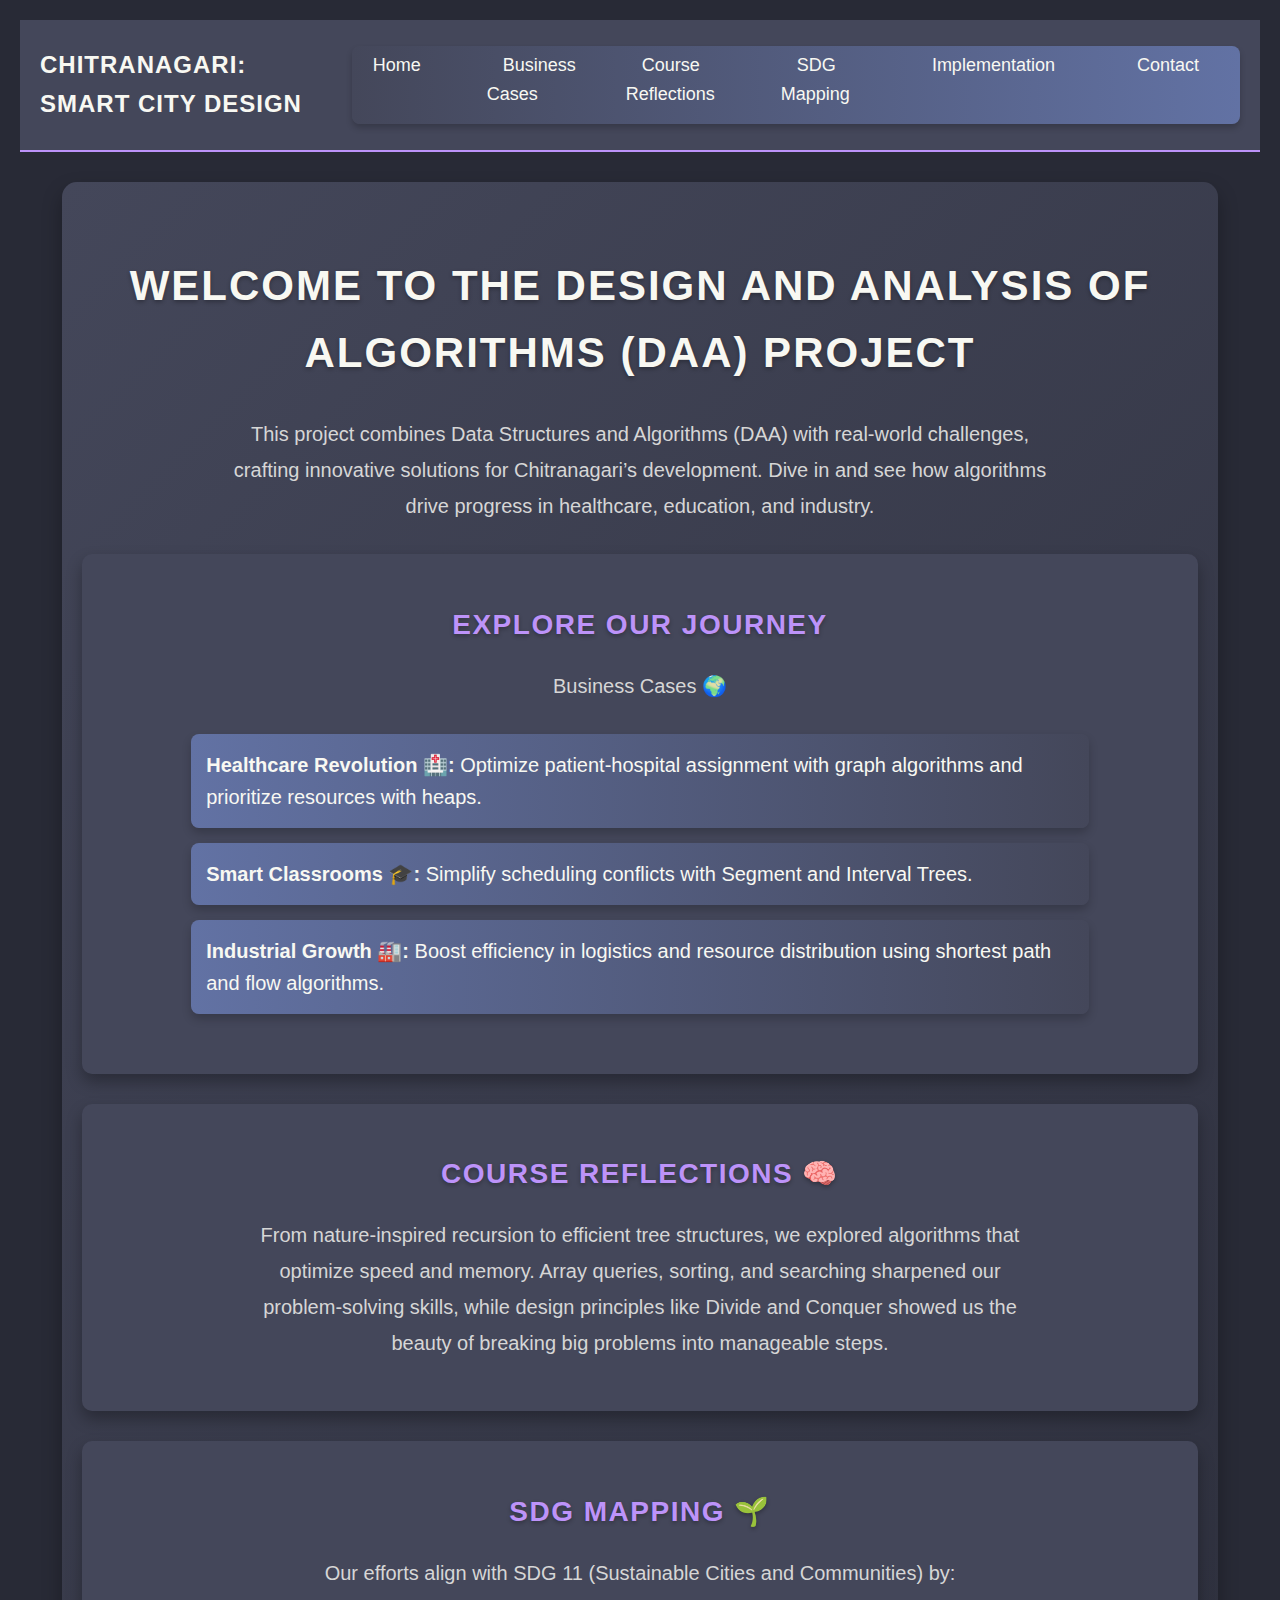
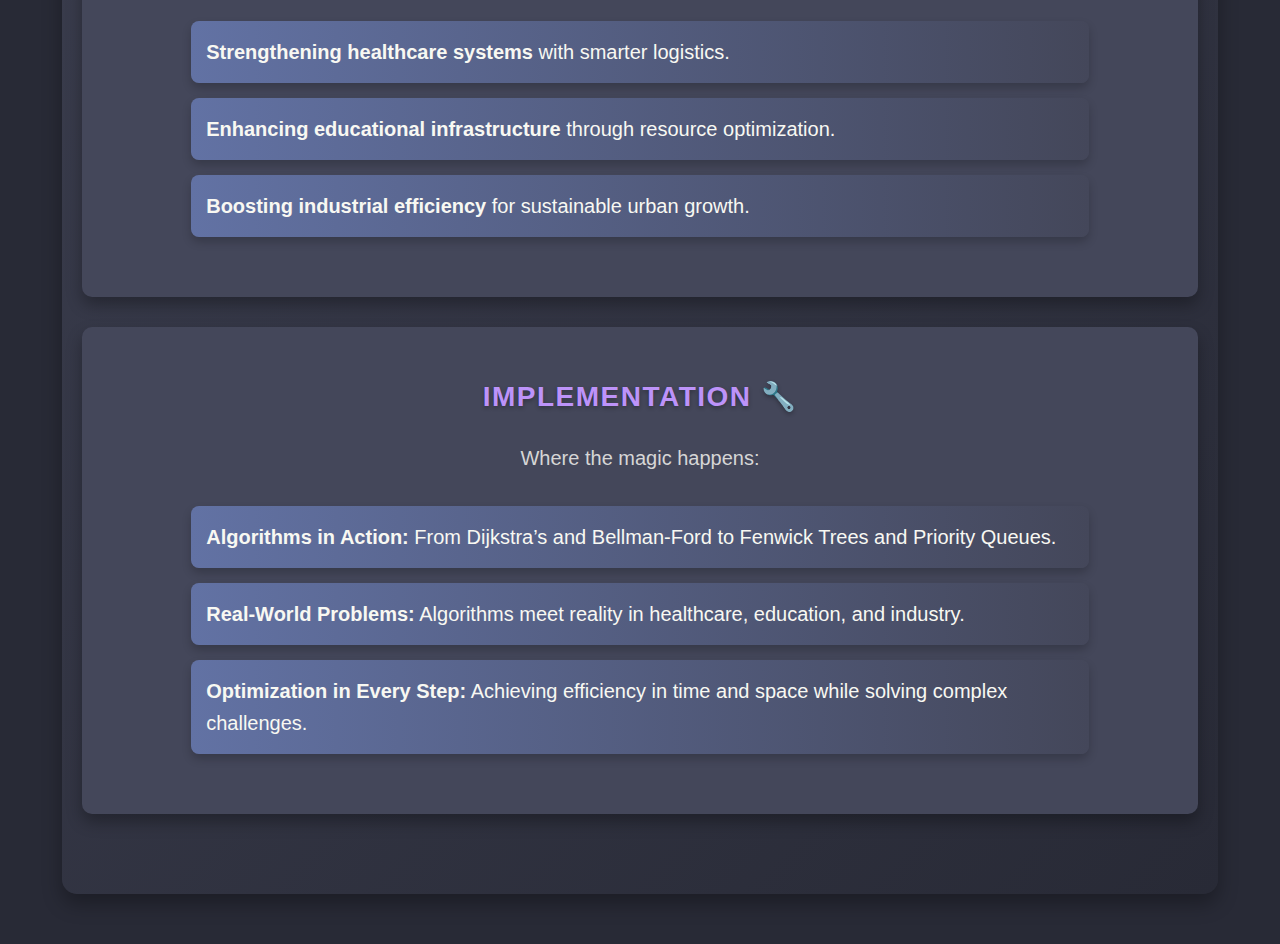
<file: index.html>
<!DOCTYPE html>
<html lang="en">
<head>
    <meta charset="UTF-8">
    <meta name="viewport" content="width=device-width, initial-scale=1.0">
    <title>Chitranagari: Smart City Design</title>
    <link rel="stylesheet" href="style.css">
    <style>
        body {
            background-color: #282a36;
            color: #f8f8f2;
            font-family: 'Merriweather', sans-serif;
            line-height: 1.6;
            padding: 20px;
        }

        nav ul {
            list-style: none;
            padding: 0;
        }

        nav ul li {
            display: inline;
            margin-right: 20px;
        }

        nav ul li a {
            color: #f8f8f2;
            text-decoration: none;
            font-size: 18px;
        }

        .section {
            display: none;
        }

        .section.active {
            display: block;
        }

        .highlight {
            font-size: 50px;
            font-weight: bold;
        }
    </style>
</head>
<body>
    <header>
        <h1>Chitranagari: Smart City Design</h1>
        <nav>
            <ul>
                <li><a href="#" onclick="showSection('home')">Home</a></li>
                <li><a href="#" onclick="showSection('business-cases')">Business Cases</a></li>
                <li><a href="#" onclick="showSection('course-reflections')">Course Reflections</a></li>
                <li><a href="#" onclick="showSection('sdg-mapping')">SDG Mapping</a></li>
                <li><a href="#" onclick="showSection('implementation')">Implementation</a></li>
                <li><a href="#" onclick="showSection('contact')">Contact</a></li>
            </ul>
        </nav>
    </header>

   <!-- Home Section -->
<div id="home" class="section active">
    <h2>Welcome to the Design and Analysis of Algorithms (DAA) Project</h2>
    <p>This project combines Data Structures and Algorithms (DAA) with real-world challenges, crafting innovative solutions for Chitranagari’s development. Dive in and see how algorithms drive progress in healthcare, education, and industry.</p>
    
    <!-- Explore Our Journey Section -->
    <div class="header-box">
        <h1>Explore Our Journey</h1>
        <p>Business Cases 🌍</p>
        <ul>
            <li><strong>Healthcare Revolution 🏥:</strong> Optimize patient-hospital assignment with graph algorithms and prioritize resources with heaps.</li>
            <li><strong>Smart Classrooms 🎓:</strong> Simplify scheduling conflicts with Segment and Interval Trees.</li>
            <li><strong>Industrial Growth 🏭:</strong> Boost efficiency in logistics and resource distribution using shortest path and flow algorithms.</li>
        </ul>
    </div>

    <!-- Course Reflections Section -->
    <div class="header-box">
        <h1>Course Reflections 🧠</h1>
        <p>From nature-inspired recursion to efficient tree structures, we explored algorithms that optimize speed and memory. Array queries, sorting, and searching sharpened our problem-solving skills, while design principles like Divide and Conquer showed us the beauty of breaking big problems into manageable steps.</p>
    </div>

    <!-- SDG Mapping Section -->
    <div class="header-box">
        <h1>SDG Mapping 🌱</h1>
        <p>Our efforts align with SDG 11 (Sustainable Cities and Communities) by:</p>
        <ul>
            <li><strong>Strengthening healthcare systems</strong> with smarter logistics.</li>
            <li><strong>Enhancing educational infrastructure</strong> through resource optimization.</li>
            <li><strong>Boosting industrial efficiency</strong> for sustainable urban growth.</li>
        </ul>
    </div>

    <!-- Implementation Section -->
    <div class="header-box">
        <h1>Implementation 🔧</h1>
        <p>Where the magic happens:</p>
        <ul>
            <li><strong>Algorithms in Action:</strong> From Dijkstra’s and Bellman-Ford to Fenwick Trees and Priority Queues.</li>
            <li><strong>Real-World Problems:</strong> Algorithms meet reality in healthcare, education, and industry.</li>
            <li><strong>Optimization in Every Step:</strong> Achieving efficiency in time and space while solving complex challenges.</li>
        </ul>
    </div>
</div>



<!-- Business Cases Section -->
<div id="business-cases" class="section">
    <h2>Business Cases Identified by Aditi Choudhary (01FE23BCS128)</h2>

    <!-- Industrial Expansion -->
    <div class="case">
        <h3>1. Industrial Expansion 🏭</h3>
        <p>
            Chitranagari is poised for an industrial revolution! Our mission? To establish the city as an industrial powerhouse with state-of-the-art infrastructure and sustainable development practices. The city will host vibrant industrial zones, catering to small, medium, and large-scale industries. Think modern road networks, uninterrupted power supply, and smart waste management—everything needed for industries to thrive.
        </p>
        <h4>Why is this important?</h4>
        <ul>
            <li>Attract both domestic and international investments, creating an abundance of job opportunities for the people of Chitranagari.</li>
            <li>Generate revenue from these industries, fueling the city's growth and development in every corner.</li>
        </ul>
        <p>
            But we’re not just focused on growth at any cost. Chitranagari will be a pioneer in green manufacturing. With carbon-neutral goals and sustainable practices embedded in every factory, we ensure that our industrial ambitions don’t come at the planet’s expense.
        </p>
    </div>

    <!-- Healthcare Infrastructure -->
    <div class="case">
        <h3>2. Healthcare Infrastructure 🏥</h3>
        <p>
            What’s a smart city without a healthier, happier population? Chitranagari is committed to building a robust healthcare ecosystem that integrates the latest in technology and provides accessible, top-notch care for everyone. The plan includes multi-specialty hospitals, community health centers, and digital health services for convenient remote consultations.
        </p>
        <h4>Here’s the game plan:</h4>
        <ul>
            <li>Integrate AI and IoT into healthcare systems to make services more efficient and accessible.</li>
            <li>Focus on preventive healthcare, offering fitness zones, parks, and wellness programs to keep citizens healthy before they even need a doctor.</li>
        </ul>
        <p>
            But that’s not all! Chitranagari will have an all-encompassing public health monitoring system and a centralized emergency response to ensure we’re always prepared, no matter the crisis. The goal? To make sure every resident has access to care—whether at home or in the hospital.
        </p>
    </div>

    <!-- Education Hub -->
    <div class="case">
        <h3>3. Education Hub 🎓</h3>
        <p>
            Chitranagari is on its way to becoming the education capital of the region! Our vision is clear: build a smart, future-ready educational ecosystem with top-tier schools, colleges, and research institutions. This will be a place where learning never stops, powered by e-learning platforms, virtual labs, and interactive classrooms.
        </p>
        <h4>What makes this different?</h4>
        <ul>
            <li>Beyond the basics, we’re focusing on skill development and vocational training to ensure students are equipped for future industries.</li>
            <li>Partnering with global universities will bring world-class innovation and knowledge exchange right to Chitranagari.</li>
        </ul>
        <p>
            And we’re serious about inclusivity! With scholarships and affordable education programs, we’re ensuring that all Chitranagari residents—regardless of their background—get the opportunity to succeed.
        </p>
    </div>
</div>


<!-- Course Reflections Section -->
<div id="course-reflections" class="section">
    <h2>Course Learning Outcomes</h2>

    <h3>1. What are the kinds of problems we see in nature?</h3>
    <p>Nature provides numerous examples of problem-solving approaches:</p>
    <ul>
        <li><strong>Iteration:</strong> Tides rise and fall in a regular, repeated pattern.</li>
        <li><strong>Recursion:</strong> A cauliflower looks identical at every level, from stem to tip.</li>
        <li><strong>Backtracking:</strong> Solving a maze by retracing steps when hitting a dead end.</li>
    </ul>
    <p>These natural patterns inspire solutions to similar problems in algorithm design.</p>

    <h3>2. What is space and time efficiency? Why are they important?</h3>
    <p><strong>Time efficiency:</strong> Measures how fast an algorithm performs.</p>
    <p><strong>Space efficiency:</strong> Measures how much additional memory it requires.</p>
    <p>If an algorithm is slow or consumes excessive memory, it becomes impractical for large-scale problems.</p>

    <h4>Types of Growth in Algorithms:</h4>
    <ul>
        <li><strong>Constant time (O(1)):</strong> Performance remains the same regardless of input size.</li>
        <li><strong>Logarithmic time (O(log n)):</strong> Slows slightly as input grows.</li>
        <li><strong>Linear time (O(n)):</strong> Performance slows proportionally with input size.</li>
        <li><strong>Linearithmic time (O(n log n)):</strong> Slower than linear, but manageable.</li>
        <li><strong>Quadratic time (O(n²)):</strong> Becomes significantly slower with larger inputs.</li>
        <li><strong>Cubic time (O(n³)):</strong> Even slower than quadratic.</li>
        <li><strong>Exponential (O(2ⁿ)) and Factorial (O(n!)):</strong> Infeasible for large inputs.</li>
    </ul>

    <h3>3. What are the takeaways from different design principles?</h3>
    <p>Effective problem-solving relies on various design principles:</p>
    <ul>
        <li><strong>Divide and Conquer:</strong> Break a problem into smaller parts, solve them individually, and combine results.</li>
        <li><strong>Dynamic Programming:</strong> Store solutions to subproblems to avoid redundant calculations.</li>
        <li><strong>Greedy Algorithms:</strong> Choose the optimal solution at each step.</li>
        <li><strong>Backtracking:</strong> Explore all possibilities and revert incorrect decisions.</li>
    </ul>
    <p>These principles improve algorithm performance and simplify complex problems.</p>

    <h3>4. How do tree data structures solve problems?</h3>
    <p>Trees provide an organized way to store hierarchical data:</p>
    <ul>
        <li><strong>Binary Search Tree (BST):</strong> Efficient for searching sorted data but may become unbalanced.</li>
        <li><strong>AVL Tree:</strong> A self-balancing BST for optimal performance.</li>
        <li><strong>2-3 Tree:</strong> Handles dynamic data effectively.</li>
        <li><strong>Red-Black Tree:</strong> A balanced tree with fewer rebalancing operations.</li>
        <li><strong>Heap:</strong> Quickly finds the largest or smallest value.</li>
        <li><strong>Trie:</strong> Ideal for searching words or prefixes.</li>
    </ul>

    <h3>5. Why do we need array query algorithms?</h3>
    <p>Array query algorithms enhance efficiency in answering range-based questions (e.g., finding the sum or maximum).</p>
    <ul>
        <li><strong>Prefix Sums:</strong> Quickly calculate sums over any range.</li>
        <li><strong>Segment Trees and Fenwick Trees:</strong> Enable fast updates and queries.</li>
    </ul>
    <p>Applications include gaming, financial systems, and databases.</p>

    <h3>6. What is the difference between trees and graphs?</h3>
    <p><strong>Trees:</strong></p>
    <ul>
        <li><strong>Structure:</strong> A strict hierarchy with no loops (e.g., family trees).</li>
        <li><strong>Traversals:</strong> Preorder, Inorder, and Postorder for hierarchical analysis.</li>
        <li><strong>Applications:</strong> File organization, decision-making systems.</li>
    </ul>
    <p><strong>Graphs:</strong></p>
    <ul>
        <li><strong>Structure:</strong> A collection of nodes and edges, allowing loops (e.g., road maps).</li>
        <li><strong>Traversals:</strong> Depth-First Search (DFS) and Breadth-First Search (BFS) for exploring networks.</li>
        <li><strong>Applications:</strong> Social networks, routing, and navigation systems.</li>
    </ul>

    <h3>7. What about sorting and searching algorithms?</h3>
    <p><strong>Sorting Algorithms:</strong></p>
    <ul>
        <li><strong>Simple Algorithms:</strong> Bubble Sort works well for small datasets.</li>
        <li><strong>Efficient Algorithms:</strong> Quick Sort and Merge Sort are suitable for large datasets.</li>
    </ul>
    <p><strong>Searching Algorithms:</strong></p>
    <ul>
        <li><strong>Linear Search:</strong> Scans each element, slower but works with unsorted data.</li>
        <li><strong>Binary Search:</strong> Operates on sorted data for faster performance.</li>
    </ul>
    <p><strong>Real-life Applications:</strong></p>
    <ul>
        <li>Sorting algorithms rank search results or organize data.</li>
        <li>Searching algorithms locate contacts or find optimal paths in maps.</li>
    </ul>
</div>


   <!-- SDG Mapping Section -->
<div id="sdg-mapping" class="section">
    <h2>SDG Mapping</h2>

    <!-- Industrial Expansion Section -->
    <div class="business-case" id="industrial-expansion">
        <h3>1. Industrial Expansion 🏭</h3>
        <p>Chitranagari is ready to level up its industrial game! The goal is to establish the city as a prime hub for industrial development, while staying true to sustainable growth. By creating dedicated industrial zones for small, medium, and large-scale industries, we’re ensuring the perfect balance of growth and responsibility. Here’s how it aligns with SDG 11:</p>

        <h4>SDG 11 Target 11.3: Enhance inclusive and sustainable urbanization.</h4>
        <p>These industrial zones will be designed with sustainable infrastructure—roads, power, waste management—creating jobs while keeping the environment intact. It’s all about inclusive growth, attracting investments while minimizing harm to the planet.</p>

        <h4>SDG 11 Target 11.6: Reduce environmental impact of cities.</h4>
        <p>With a focus on green manufacturing and carbon-neutral goals, Chitranagari is setting a standard for industries that grow but don’t pollute. We’re serious about sustainability, ensuring that growth doesn’t come at the expense of the environment.</p>
    </div>

    <!-- Healthcare Infrastructure Section -->
    <div class="business-case" id="healthcare-infrastructure">
        <h3>2. Healthcare Infrastructure 🏥</h3>
        <p>A healthy city is a happy city, and Chitranagari plans to lead the way in smart healthcare. We’re building a cutting-edge healthcare ecosystem to make sure everyone has access to quality care. Here’s how we’re aligning with SDG 11:</p>

        <h4>SDG 11 Target 11.2: Ensure access to affordable and sustainable transport systems for all.</h4>
        <p>With digital health services and well-connected healthcare centers, we’re making healthcare accessible for everyone—especially the elderly, children, and those in vulnerable situations. Whether it’s a remote consultation or a visit to the community health center, getting care is as easy as it should be.</p>

        <h4>SDG 11 Target 11.1: Ensure access to adequate, safe, and affordable housing.</h4>
        <p>Through preventive healthcare initiatives like fitness zones and wellness programs, we’re helping residents stay healthy and avoid strain on health systems. It’s a proactive approach to building a healthier, more resilient community.</p>

        <h4>SDG 11 Target 11.C: Support developing countries with sustainable and resilient buildings.</h4>
        <p>Our integration of AI and IoT in healthcare systems sets a global example, offering a model for developing cities to follow in providing smarter, more resilient healthcare solutions.</p>
    </div>

    <!-- Education Hub Section -->
    <div class="business-case" id="education-hub">
        <h3>3. Education Hub 🎓</h3>
        <p>Chitranagari is transforming into an education powerhouse, with top-notch schools, colleges, and research institutions. The plan is to create an environment where learning is futuristic and inclusive. Here’s how this ties into SDG 11:</p>

        <h4>SDG 11 Target 11.4: Safeguard cultural and natural heritage.</h4>
        <p>Education in Chitranagari will not just be about textbooks. It’s about integrating cultural heritage into the curriculum, teaching students the importance of preserving local traditions while embracing innovation.</p>

        <h4>SDG 11 Target 11.7: Provide universal access to safe, inclusive, and accessible green spaces.</h4>
        <p>Our educational institutions will be designed with green spaces for learning and recreation, fostering a connection to nature while enhancing the overall educational experience. Smart campuses will blend education with environmental awareness.</p>

        <h4>SDG 11 Target 11.A: Strengthen links between urban and rural areas.</h4>
        <p>The focus on vocational training and skills development will ensure that students are not just ready for urban jobs but can also contribute to rural development. It’s about creating inclusive opportunities for all.</p>
    </div>

    <!-- Summary Section -->
    <div class="summary">
        <h3>In Summary:</h3>
        <ul>
            <li>Industrial Expansion contributes to SDG 11 by driving sustainable urban growth, attracting investments, and protecting the environment.</li>
            <li>Healthcare Infrastructure focuses on accessibility and prevention, ensuring that every citizen has the opportunity to thrive in a healthier, more resilient city.</li>
            <li>Education Hub supports inclusive growth by creating an education system that nurtures both modern skills and cultural preservation.</li>
        </ul>
        <p>With these business cases, Chitranagari is not just building a city—it’s building a future-proof, inclusive, and sustainable urban environment, making sure no one is left behind as we move forward together.</p>
    </div>
</div>


<!-- Implementation Section -->
<div id="implementation" class="section">
    <div class="section-content">
    <h1>Industrial Expansion 🏭</h1>
    <hr>
    
    <h2>1. City Planning and Infrastructure (Graph & Shortest Path Algorithms)</h2>
    <p><strong>Idea:</strong> Model the city's infrastructure and roads as a graph to optimize transportation routes.</p>
    <p><strong>Description:</strong></p>
    <ul>
        <li><strong><a href="https://github.com/01fe23bcs128/aditii_portfolio/blob/main/codes/graph.cpp" target="_blank">Graph</a> Representation:</strong> Nodes represent locations (industrial zones, factories, highways); edges represent roads and connections.</li>
        <li><strong>Design Techniques:</strong>
            <ul>
                <li><a href="https://github.com/01fe23bcs128/aditii_portfolio/blob/main/codes/dijkstra.cpp" target="_blank">Dijkstra’s Algorithm</a>
 for finding the shortest path.</li>
                <li><a href="https://github.com/01fe23bcs128/aditii_portfolio/blob/main/codes/floyd.cpp" target="_blank">Floyd-Warshall</a>
 or <a href="https://github.com/01fe23bcs128/aditii_portfolio/blob/main/codes/bellman_ford.cpp" target="_blank">Bellman-Ford</a>
 for calculating shortest paths between all points for traffic management.</li>
                <li>Time Efficiency: Dijkstra’s algorithm has O(E log V) time complexity.</li>
                <li>Space Efficiency: Space complexity is O(V + E), where V is the number of vertices (locations) and E is the number of edges (connections).</li>
            </ul>
        </li>
    </ul>
    
    <h2>2. Industry Data Management (Hashing, Lookup Table, Binary Search Tree)</h2>
    <p><strong>Idea:</strong> Efficiently manage and query data related to industries, employees, inventory, and resource allocation.</p>
    <p><strong>Description:</strong></p>
    <ul>
        <li><strong><a href="https://github.com/01fe23bcs128/aditii_portfolio/blob/main/codes/hashing.cpp">Hashing</a>
:</strong> Quick lookup for companies and product IDs.</li>
        <li><strong>Lookup Table:</strong> Store fixed data like road names, area codes, and zones.</li>
        <li><strong><a href="https://github.com/01fe23bcs128/aditii_portfolio/blob/main/codes/binary_search_tree.cpp">Binary Search Tree (BST)</a>
:</strong> Sort and manage companies or factories.</li>
        <li><strong>Design Techniques:</strong>
            <ul>
                <li><a href="https://github.com/01fe23bcs128/aditii_portfolio/blob/main/codes/avl_tree.cpp">AVL Tree</a>
 or Red-Black Tree for balancing data to optimize queries.</li>
                <li>Time Efficiency: Hashing offers O(1) lookups; BST operations are O(log n).</li>
                <li>Space Efficiency: Hashing uses O(n) space; BST uses O(n) for storing nodes.</li>
            </ul>
        </li>
    </ul>

    <h2>3. Resource Allocation (Priority Queue/Heap)</h2>
    <p><strong>Idea:</strong> Prioritize tasks such as repairs and deliveries in the industrial zones.</p>
    <p><strong>Description:</strong></p>
    <ul>
        <li><strong><a href="https://github.com/01fe23bcs128/aditii_portfolio/blob/main/codes/heap.cpp">Min-Heap or Max-Heap (heap)</a></strong> Prioritize tasks based on urgency.</li>
        <li><strong>Design Techniques:</strong>
            <ul>
                <li>Greedy Technique: Always process the most urgent task.</li>
                <li>Time Efficiency: Heap operations take O(log n).</li>
                <li>Space Efficiency: The space complexity is O(n).</li>
            </ul>
        </li>
    </ul>

    <h2>4. Dynamic Resource Allocation (Union-Find/Disjoint Set)</h2>
    <p><strong>Idea:</strong> Dynamically manage resources shared between industrial zones.</p>
    <p><strong>Description:</strong></p>
    <ul>
        <li><strong><a href="https://github.com/01fe23bcs128/aditii_portfolio/blob/main/codes/union_find.cpp">Union-Find</a>:</strong> Track and merge connected industrial zones working together on large projects.</li>
        <li><strong>Design Techniques:</strong>
            <ul>
                <li>Union-Find for efficient merging and tracking of connected zones.</li>
                <li>Time Efficiency: Union and find operations take O(α(n)), where α is the inverse Ackermann function.</li>
                <li>Space Efficiency: The space complexity is O(n).</li>
            </ul>
        </li>
    </ul>

    <h2>5. Industrial Zone Growth (Binary Search Tree, AVL Tree, Segment Tree)</h2>
    <p><strong>Idea:</strong> Manage and track the growth of industrial zones and their resources.</p>
    <p><strong>Description:</strong></p>
    <ul>
        <li><strong><a href="https://github.com/01fe23bcs128/aditii_portfolio/blob/main/codes/segment_tree.cpp">Segment Tree</a>:</strong> Efficiently manage and query range-based data such as energy consumption or traffic in zones.</li>
        <li><strong><a href="https://github.com/01fe23bcs128/aditii_portfolio/blob/main/codes/avl_tree.cpp">AVL Tree</a>:</strong> Maintain a balanced record of industrial zones.</li>
        <li><strong>Design Techniques:</strong>
            <ul>
                <li>AVL Tree ensures efficient insertion and querying.</li>
                <li>Segment Tree helps with range queries and updates.</li>
                <li>Time Efficiency: Both AVL and Segment Tree operations are O(log n).</li>
                <li>Space Efficiency: Space complexity is O(n) for both structures.</li>
            </ul>
        </li>
    </ul>

    <h2>6. Supply Chain Management (Queue/Deque)</h2>
    <p><strong>Idea:</strong> Manage the flow of materials and goods between factories and zones.</p>
    <p><strong>Description:</strong></p>
    <ul>
        <li><strong><a href="https://github.com/01fe23bcs128/aditii_portfolio/blob/main/codes/queue.cpp">Queue</a>:</strong> Ensures that materials are processed in the correct order (FIFO).</li>
        <li><strong>Deque:</strong> A double-ended queue for more complex operations like simultaneous loading and unloading.</li>
        <li><strong>Design Techniques:</strong>
            <ul>
                <li>Lazy Propagation: Only update when material movement reaches a significant milestone.</li>
                <li>Time Efficiency: Queue and deque operations are O(1).</li>
                <li>Space Efficiency: Space complexity is O(n).</li>
            </ul>
        </li>
    </ul>

    <h2>7. Factory Performance Monitoring (Sparse Table, Fenwick Tree)</h2>
    <p><strong>Idea:</strong> Monitor factory performance metrics such as output, downtime, and efficiency.</p>
    <p><strong>Description:</strong></p>
    <ul>
        <li><strong><a href="https://github.com/01fe23bcs128/aditii_portfolio/blob/main/codes/fenwick.cpp">Fenwick Tree</a>:</strong> Efficiently track cumulative metrics like total output or downtime.</li>
        <li><strong><a href="https://github.com/01fe23bcs128/aditii_portfolio/blob/main/codes/sparse_table.cpp">Sparse Table</a>:</strong> Efficiently query static data over large datasets.</li>
        <li><strong>Design Techniques:</strong>
            <ul>
                <li>Fenwick Tree is ideal for range updates and queries.</li>
                <li>Sparse Table is suitable for querying static data.</li>
                <li>Time Efficiency: Fenwick Tree operations take O(log n), and Sparse Table operations are O(1).</li>
                <li>Space Efficiency: Both structures have O(n) space complexity.</li>
            </ul>
        </li>
    </ul>

    <h2>8. Employee and Factory Management (List/Stack)</h2>
    <p><strong>Idea:</strong> Manage dynamic operations like shifts, roles, and equipment checks.</p>
    <p><strong>Description:</strong></p>
    <ul>
        <li><strong><a href="https://github.com/01fe23bcs128/aditii_portfolio/blob/main/codes/list.cpp">List</a>:</strong> Store and manage employee data such as roles, shifts, and salaries.</li>
        <li><strong><a href="https://github.com/01fe23bcs128/aditii_portfolio/blob/main/codes/stack.cpp">Stack</a>:</strong> Manage reversible operations such as equipment checks.</li>
        <li><strong>Design Techniques:</strong>
            <ul>
                <li>Lazy Propagation: Only update employee data when necessary.</li>
                <li>Time Efficiency: List and stack operations are O(1).</li>
                <li>Space Efficiency: Space complexity is O(n) for the list and stack.</li>
            </ul>
        </li>
    </ul>

    <h2>9. Industrial Zone Optimization (Brute Force, Sorting Algorithms)</h2>
    <p><strong>Idea:</strong> Optimize the layout of factories, equipment, and road networks in industrial zones.</p>
    <p><strong>Description:</strong></p>
    <ul>
        <li><strong>Brute Force:</strong> Test all possible configurations of layouts and equipment placement.</li>
        <li><strong>Sorting Algorithms:</strong> Sort zones or factories based on key metrics like revenue or employee count.</li>
        <li><strong>Design Techniques:</strong>
            <ul>
                <li>Brute Force can be computationally expensive but exhaustive.</li>
                <li>Sorting Algorithms (e.g., <a href="https://github.com/01fe23bcs128/aditii_portfolio/blob/main/codes/quick_sort.cpp">Quick sort</a> or 
<a href="https://github.com/01fe23bcs128/aditii_portfolio/blob/main/codes/merge_sort.cpp">Merge sort</a>
) help organize data efficiently.</li>
                <li>Time Efficiency: Sorting operations take O(n log n).</li>
                <li>Space Efficiency: Sorting algorithms require O(n) space.</li>
            </ul>
        </li>
    </ul>

    <h2>10. Urban Traffic Management (BFS/DFS)</h2>
    <p><strong>Idea:</strong> Optimize traffic flow and routing between industrial zones.</p>
    <p><strong>Description:</strong></p>
    <ul>
        <li><strong><a href="https://github.com/01fe23bcs128/aditii_portfolio/blob/main/codes/bfs.cpp">BFS</a>:</strong> Use Breadth-First Search to compute the shortest path between zones, considering traffic congestion.</li>
        <li><strong><a href="https://github.com/01fe23bcs128/aditii_portfolio/blob/main/codes/dfs.cpp">DFS</a>:</strong> Use Depth-First Search to explore all potential routes, ensuring redundancy and alternative routes.</li>
        <li><strong>Design Techniques:</strong>
            <ul>
                <li>Lazy Propagation: Only compute new routes when necessary.</li>
                <li>Time Efficiency: BFS has O(V + E) complexity, and DFS has O(V + E) as well.</li>
                <li>Space Efficiency: Both algorithms have O(V + E) space complexity.</li>
            </ul>
        </li>
    </ul>
</div>


    <!-- Healthcare Infrastructure Section -->
    <div class="section-content">
        <h1>Healthcare Infrastructure 🏥</h1>
<hr>
<h2>1. Patient Management (Binary Search Tree, AVL Tree)</h2>
<p><strong>Idea:</strong> Efficient management of patient records for fast access, updates, and deletions.</p>
<p><strong>Description:</strong></p>
<ul>
    <li><strong><a href="https://github.com/01fe23bcs128/aditii_portfolio/blob/main/codes/binary_search_tree.cpp">Binary Search Tree (BST)</a> and <a href="https://github.com/01fe23bcs128/aditii_portfolio/blob/main/codes/avl_tree.cpp">AVL Tree</a>:</strong> Used to store patient records (sorted by patient ID or name), allowing for quick lookups, insertions, and deletions.</li>
    <li><strong>Design Techniques:</strong>
        <ul>
            <li>Divide and Conquer: Divide the search and update operations into subtrees, which are smaller and easier to manage.</li>
            <li>Space and Time Tradeoff: AVL trees maintain balanced nodes, optimizing search time at the cost of extra memory for balancing operations.</li>
            <li>Time Efficiency: Search, insert, and delete operations are O(log n) in an AVL tree.</li>
            <li>Space Efficiency: The space complexity is O(n) as it stores patient records.</li>
        </ul>
    </li>
</ul>

<h2>2. Emergency Response System (Priority Queue/Heap)</h2>
<p><strong>Idea:</strong> Prioritize critical patients for emergency treatment.</p>
<p><strong>Description:</strong></p>
<ul>
    <li><strong>Priority Queue (using a <a href="https://github.com/01fe23bcs128/aditii_portfolio/blob/main/codes/heap.cpp">Heap</a>):</strong> Prioritizes patients based on the severity of their condition.</li>
    <li><strong>Design Techniques:</strong>
        <ul>
            <li>Greedy Technique: Always choose the most urgent case in each iteration.</li>
            <li>Time Efficiency: Inserting into and removing from a heap is O(log n).</li>
            <li>Space Efficiency: The heap uses O(n) space for storing patient data.</li>
        </ul>
    </li>
</ul>

<h2>3. Healthcare Resource Allocation (Graph, Dijkstra’s Algorithm)</h2>
<p><strong>Idea:</strong> Allocate resources efficiently by modeling healthcare facilities as a graph.</p>
<p><strong>Description:</strong></p>
<ul>
    <li><strong><a href="https://github.com/01fe23bcs128/aditii_portfolio/blob/main/codes/graph.cpp">Graph</a> Representation:</strong> Nodes represent hospitals and resources; edges represent the availability of connections or resources.</li>
    <li><strong>Design Techniques:</strong>
        <ul>
            <li>Dynamic Programming: Use <a href="https://github.com/01fe23bcs128/aditii_portfolio/blob/main/codes/dijkstra.cpp">Dijkstra’s Algorithm</a> to find the optimal path between hospitals and resource centers.</li>
            <li>Time Efficiency: Dijkstra’s algorithm has a time complexity of O(E log V) with a priority queue.</li>
            <li>Space Efficiency: The space complexity is O(V + E) as it stores the graph and calculates the shortest paths.</li>
        </ul>
    </li>
</ul>

<h2>4. Appointment Scheduling (Queue/Linked List)</h2>
<p><strong>Idea:</strong> Manage and organize patient appointments efficiently.</p>
<p><strong>Description:</strong></p>
<ul>
    <li><strong><a href="https://github.com/01fe23bcs128/aditii_portfolio/blob/main/codes/queue.cpp">Queue</a>:</strong> Patients are processed in the order of their appointment (FIFO).</li>
    <li><strong><a href="https://github.com/01fe23bcs128/aditii_portfolio/blob/main/codes/list.cpp">List</a>:</strong> For dynamic appointment scheduling where times can be adjusted or rescheduled.</li>
    <li><strong>Design Techniques:</strong>
        <ul>
            <li>Lazy Propagation: Only update appointment statuses when necessary (e.g., after confirmation).</li>
            <li>Time Efficiency: O(1) for insertion and deletion in a queue or linked list.</li>
            <li>Space Efficiency: The space complexity is O(n) as it stores the list of appointments.</li>
        </ul>
    </li>
</ul>

<h2>5. Drug Inventory Management (Hashing, Lookup Table)</h2>
<p><strong>Idea:</strong> Maintain drug inventory and ensure availability when needed.</p>
<p><strong>Description:</strong></p>
<ul>
    <li><strong><a href="https://github.com/01fe23bcs128/aditii_portfolio/blob/main/codes/hashing.cpp">Hashing</a>:</strong> Use hash tables for efficient storage and retrieval of drug information.</li>
    <li><strong>Lookup Table:</strong> A simple table to store drug details that do not change frequently (like names, dosages, and prices).</li>
    <li><strong>Design Techniques:</strong>
        <ul>
            <li>Space and Time Tradeoff: Hashing offers quick access but requires more memory.</li>
            <li>Time Efficiency: Hash table lookups are O(1).</li>
            <li>Space Efficiency: The space complexity is O(n), where n is the number of drugs in the inventory.</li>
        </ul>
    </li>
</ul>

<h2>6. Patient Data Search (Trie, Hashing, Knuth-Morris-Pratt Algorithm)</h2>
<p><strong>Idea:</strong> Implement a fast search system for patient data.</p>
<p><strong>Description:</strong></p>
<ul>
    <li><strong><a href="https://github.com/01fe23bcs128/aditii_portfolio/blob/main/codes/trie.cpp">Trie</a>:</strong> Used for searching patient names or medical conditions based on prefixes.</li>
    <li><strong><a href="https://github.com/01fe23bcs128/aditii_portfolio/blob/main/codes/hashing.cpp">Hashing</a>:</strong> Enables quick lookup of patient records by their unique IDs.</li>
    <li><strong>Knuth-Morris-Pratt Algorithm<a href="https://github.com/01fe23bcs128/aditii_portfolio/blob/main/codes/kmp.cpp">(KMP)</a>:</strong> A string-matching algorithm that enables efficient substring search within patient records, such as medical conditions or diagnoses.</li>
    <li><strong>Design Techniques:</strong>
        <ul>
            <li>Pre-Computing: Precompute and store frequent search queries for fast access.</li>
            <li>Time Efficiency: 
                <ul>
                    <li>Trie operations are O(m), where m is the length of the word.</li>
                    <li>Hash lookups are O(1).</li>
                    <li>KMP search is O(n + m), where n is the length of the text and m is the length of the pattern.</li>
                </ul>
            </li>
            <li>Space Efficiency: 
                <ul>
                    <li>Tries use O(m * n) space, where m is the average length of the words and n is the number of words.</li>
                    <li>KMP requires O(m) space for pattern preprocessing.</li>
                </ul>
            </li>
        </ul>
    </li>
</ul>


<h2>7. Healthcare Facility Network (Union-Find)</h2>
<p><strong>Idea:</strong> Track the connectedness of healthcare facilities in the city.</p>
<p><strong>Description:</strong></p>
<ul>
    <li><strong><a href="https://github.com/01fe23bcs128/aditii_portfolio/blob/main/codes/union_find.cpp">Union-Find</a>:</strong> Efficiently manage and merge healthcare facilities (hospitals, clinics) as new ones are added to the network.</li>
    <li><strong>Design Techniques:</strong>
        <ul>
            <li>Union-Find is efficient for managing connected components of healthcare facilities.</li>
            <li>Time Efficiency: The time complexity for union and find operations is O(α(n)), where α is the inverse Ackermann function.</li>
            <li>Space Efficiency: The space complexity is O(n), as we store the parent-child relationships.</li>
        </ul>
    </li>
</ul>

<h2>8. Hospital Occupancy Tracking (Segment Tree)</h2>
<p><strong>Idea:</strong> Track room or bed availability in real-time across hospitals.</p>
<p><strong>Description:</strong></p>
<ul>
    <li><strong><a href="https://github.com/01fe23bcs128/aditii_portfolio/blob/main/codes/segment_tree.cpp">Segment Tree</a>:</strong> Allows efficient range queries and updates, useful for tracking room availability over time.</li>
    <li><strong>Design Techniques:</strong>
        <ul>
            <li>Dynamic Programming: Used to update room availability dynamically.</li>
            <li>Time Efficiency: Query and update operations take O(log n).</li>
            <li>Space Efficiency: Segment trees use O(n) space.</li>
        </ul>
    </li>
</ul>

<h2>9. Healthcare Data Reporting (Fenwick Tree)</h2>
<p><strong>Idea:</strong> Generate quick reports on healthcare metrics such as patient visits or treatment data.</p>
<p><strong>Description:</strong></p>
<ul>
    <li><strong><a href="https://github.com/01fe23bcs128/aditii_portfolio/blob/main/codes/fenwick.cpp">Fenwick Tree</a>:</strong> Efficiently handles cumulative frequency queries, which is useful for tracking healthcare data over time.</li>
    <li><strong>Design Techniques:</strong>
        <ul>
            <li>Pre-Computing: Precompute cumulative data for fast reporting.</li>
            <li>Time Efficiency: Both updates and queries take O(log n) time.</li>
            <li>Space Efficiency: The space complexity is O(n).</li>
        </ul>
    </li>
</ul>

<h2>10. Medical Record History (Stack)</h2>
<p><strong>Idea:</strong> Keep a stack of recent treatments or medical records for each patient.</p>
<p><strong>Description:</strong></p>
<ul>
    <li><strong><a href="https://github.com/01fe23bcs128/aditii_portfolio/blob/main/codes/stack.cpp">Stack</a>:</strong> Track the most recent treatments or records, with the ability to revert to a previous state if necessary.</li>
    <li><strong>Pattern Recognition:</strong> Repeated actions of adding and removing records in LIFO order.</li>
    <li><strong>Design Techniques:</strong>
        <ul>
            <li>Backtracking: Use a stack for undoing treatments or actions that are not required.</li>
            <li>Time Efficiency: Both push and pop operations take O(1) time.</li>
            <li>Space Efficiency: The space complexity is O(n), where n is the number of records.</li>
        </ul>
    </li>
</ul>
</div>

<!-- Education Hub Section -->
    <div class="section-content">
    <h1>Education Hub 🎓</h1>
<hr>
<h2>1. Smart Education System (Graph & Shortest Path Algorithms)</h2>
<p><strong>Idea:</strong> Model the education network (schools, colleges, research institutions) as a graph to optimize communication and resource allocation.</p>
<p><strong>Description:</strong></p>
<ul>
    <li><strong><a href="https://github.com/01fe23bcs128/aditii_portfolio/blob/main/codes/graph.cpp">Graph</a> Representation:</strong> Nodes represent educational institutions; edges represent pathways or communication networks.</li>
    <li><strong>Design Techniques:</strong>
        <ul>
            <li><a href="https://github.com/01fe23bcs128/aditii_portfolio/blob/main/codes/dijkstra.cpp">Dijkstra’s Algorithm</a> for optimizing travel paths between institutions.</li>
            <li>Time Efficiency: Dijkstra’s algorithm runs in O(E log V).</li>
            <li>Space Efficiency: Space complexity is O(V + E).</li>
        </ul>
    </li>
</ul>

<h2>2. E-learning Platforms and Resource Allocation (Hashing, Lookup Tables, Binary Search Tree)</h2>
<p><strong>Idea:</strong> Efficiently manage e-learning resources and platform data such as course catalogs, student data, and faculty information.</p>
<p><strong>Description:</strong></p>
<ul>
    <li><strong><a href="https://github.com/01fe23bcs128/aditii_portfolio/blob/main/codes/hashing.cpp">Hashing</a>:</strong> Use hash tables for fast access to student records, course data, and faculty information.</li>
    <li><strong>Lookup Tables:</strong> Store fixed data such as course prerequisites, student enrollment status, or faculty availability.</li>
    <li><strong><a href="https://github.com/01fe23bcs128/aditii_portfolio/blob/main/codes/binary_search_tree.cpp">Binary Search Tree (BST)</a>:</strong> Maintain an ordered list of students, courses, or faculty members.</li>
    <li><strong>Design Techniques:</strong>
        <ul>
            <li><a href="https://github.com/01fe23bcs128/aditii_portfolio/blob/main/codes/avl_tree.cpp">AVL Tree</a> or Red-Black Tree for maintaining sorted data for efficient searching.</li>
            <li>Time Efficiency: Hashing offers O(1) lookup, while BST operations take O(log n).</li>
            <li>Space Efficiency: Hash tables use O(n), while BSTs use O(n).</li>
        </ul>
    </li>
</ul>

<h2>3. Enrollment System (Priority Queue/Heap)</h2>
<p><strong>Idea:</strong> Prioritize student enrollments based on available seats, course preferences, or admission scores.</p>
<p><strong>Description:</strong></p>
<ul>
    <li><strong><a href="https://github.com/01fe23bcs128/aditii_portfolio/blob/main/codes/heap.cpp">Heap</a>:</strong> Prioritize students for course enrollment based on score, preference, or availability.</li>
    <li><strong>Design Techniques:</strong>
        <ul>
            <li>Greedy Technique: Always enroll the highest-priority student available.</li>
            <li>Time Efficiency: Heap operations run in O(log n).</li>
            <li>Space Efficiency: The space complexity is O(n).</li>
        </ul>
    </li>
</ul>

<h2>4. Classroom Scheduling (Interval Tree, Segment Tree)</h2>
<p><strong>Idea:</strong> Optimize classroom scheduling and resource allocation across different institutions.</p>
<p><strong>Description:</strong></p>
<ul>
    <li><strong><a href="https://github.com/01fe23bcs128/aditii_portfolio/blob/main/codes/segment_tree.cpp">Segment Tree</a>:</strong> Use for managing time slots and available classrooms across multiple institutions.</li>
    <li><strong>Interval Tree:</strong> Efficiently manage classroom availability and prevent conflicts during scheduling.</li>
    <li><strong>Design Techniques:</strong>
        <ul>
            <li>Segment Tree allows for efficient querying of available time slots.</li>
            <li>Interval Tree handles overlapping class schedules.</li>
            <li>Time Efficiency: Both trees provide O(log n) query and update time.</li>
            <li>Space Efficiency: Space complexity for both trees is O(n).</li>
        </ul>
    </li>
</ul>

<h2>5. Student and Faculty Management (Linked List, Binary Search Tree)</h2>
<p><strong>Idea:</strong> Manage dynamic data about students, faculty, and staff, including shifts, roles, and activities.</p>
<p><strong>Description:</strong></p>
<ul>
    <li><strong><a href="https://github.com/01fe23bcs128/aditii_portfolio/blob/main/codes/list.cpp">List</a>:</strong> Use for dynamically managing student or faculty details, where data might change frequently (e.g., grades, shifts).</li>
    <li><strong><a href="https://github.com/01fe23bcs128/aditii_portfolio/blob/main/codes/binary_search_tree.cpp">Binary Search Tree (BST)</a>:</strong> Organize students or faculty members based on specific attributes like GPA or department.</li>
    <li><strong>Design Techniques:</strong>
        <ul>
            <li>Lazy Propagation: Update records only when necessary, especially in large institutions.</li>
            <li>Time Efficiency: Linked list operations are O(1) for insertion and deletion, and BST operations take O(log n).</li>
            <li>Space Efficiency: Linked lists and BSTs both require O(n) space.</li>
        </ul>
    </li>
</ul>

<h2>6. Online Examination System (Queue/Deque)</h2>
<p><strong>Idea:</strong> Manage the flow of students during online examinations, ensuring efficient exam scheduling and result processing.</p>
<p><strong>Description:</strong></p>
<ul>
    <li><strong><a href="https://github.com/01fe23bcs128/aditii_portfolio/blob/main/codes/queue.cpp">Queue</a>:</strong> Manage students waiting for exam entry, ensuring fair processing in a First-In-First-Out (FIFO) manner.</li>
    <li><strong>Deque:</strong> A double-ended queue can manage students entering or leaving the exam in different phases.</li>
    <li><strong>Design Techniques:</strong>
        <ul>
            <li>Lazy Propagation: Only update records when a student enters or exits the exam.</li>
            <li>Time Efficiency: Queue and deque operations are O(1).</li>
            <li>Space Efficiency: The space complexity is O(n).</li>
        </ul>
    </li>
</ul>

<h2>7. Performance Analytics (Fenwick Tree, Sparse Table)</h2>
<p><strong>Idea:</strong> Track and analyze performance data such as exam scores, attendance, and project submissions.</p>
<p><strong>Description:</strong></p>
<ul>
    <li><strong><a href="https://github.com/01fe23bcs128/aditii_portfolio/blob/main/codes/fenwick.cpp">Fenwick Tree</a>:</strong> Track cumulative performance metrics such as total grades or attendance.</li>
    <li><strong><a href="https://github.com/01fe23bcs128/aditii_portfolio/blob/main/codes/sparse_table.cpp">Sparse Table</a>:</strong> Efficiently query performance data across large datasets for static queries like overall exam performance.</li>
    <li><strong>Design Techniques:</strong>
        <ul>
            <li>Fenwick Tree helps with cumulative performance tracking.</li>
            <li>Sparse Table is ideal for static range queries.</li>
            <li>Time Efficiency: Fenwick Tree operations take O(log n), and Sparse Table queries are O(1).</li>
            <li>Space Efficiency: Both structures use O(n) space.</li>
        </ul>
    </li>
</ul>

<h2>8. Scholarship Management (Priority Queue/Heap)</h2>
<p><strong>Idea:</strong> Manage scholarships by prioritizing students based on merit, need, and other factors.</p>
<p><strong>Description:</strong></p>
<ul>
    <li><strong><a href="https://github.com/01fe23bcs128/aditii_portfolio/blob/main/codes/heap.cpp">Heap</a>:</strong> Use a heap to prioritize students for scholarships based on their scores or financial need.</li>
    <li><strong>Design Techniques:</strong>
        <ul>
            <li>Greedy Technique: Allocate scholarships to the most eligible students based on priority.</li>
            <li>Time Efficiency: Heap operations are O(log n).</li>
            <li>Space Efficiency: The space complexity is O(n).</li>
        </ul>
    </li>
</ul>

<h2>9. Course Recommendation System (Graph, Dynamic Programming)</h2>
<p><strong>Idea:</strong> Recommend courses to students based on their past choices, interests, and academic performance.</p>
<p><strong>Description:</strong></p>
<ul>
    <li><strong><a href="https://github.com/01fe23bcs128/aditii_portfolio/blob/main/codes/graph.cpp">Graph</a>:</strong> Represent course prerequisites and student interests as a graph to recommend the next best course.</li>
    <li><strong>Dynamic Programming:</strong> Use dynamic programming to find the optimal course selection based on prior selections and student preferences.</li>
    <li><strong>Design Techniques:</strong>
        <ul>
            <li>Dynamic Programming can optimize the recommendation process.</li>
            <li>Time Efficiency: The time complexity for dynamic programming is typically O(n²) or O(n log n) based on the problem size.</li>
            <li>Space Efficiency: Space complexity is O(n) for storing previous results.</li>
        </ul>
    </li>
</ul>

<h2>10. Virtual Labs and Simulations (Queue/Deque, Graph)</h2>
<p><strong>Idea:</strong> Manage virtual labs and simulations where students can conduct experiments in an online environment.</p>
<p><strong>Description:</strong></p>
<ul>
    <li><strong><a href="https://github.com/01fe23bcs128/aditii_portfolio/blob/main/codes/queue.cpp">Queue</a>/Deque:</strong> Manage the queue of students awaiting access to virtual labs or simulations.</li>
    <li><strong><a href="https://github.com/01fe23bcs128/aditii_portfolio/blob/main/codes/graph.cpp">Graph</a>:</strong> Model the experiments as a graph to track various steps in a virtual experiment.</li>
    <li><strong>Design Techniques:</strong>
        <ul>
            <li>Lazy Propagation: Only update when the student enters or finishes an experiment.</li>
            <li>Time Efficiency: Queue and deque operations are O(1).</li>
            <li>Space Efficiency: The space complexity is O(n).</li>
        </ul>
    </li>
</ul>
</div>
</div>



   <!-- Contact Section -->
<div id="contact" class="section">
    <h2>Contact</h2>
    <p>📧<a href="mailto:01fe23bcs@kletech.ac.in">Email me</a></p>
    <p>🔗<a href="https://linkedin.com/in/aditi-choudhary-8a61092bb" target="_blank">Connect on LinkedIn</a></p>
    <p>🌐<a href="https://github.com/01fe23bcs128" target="_blank">Visit my Github profile</a></p>
    <p>💬 Feel free to say hi or share your thoughts on my work!</p>
</div>


    <script>
        function showSection(sectionId) {
            // Hide all sections
            const sections = document.querySelectorAll('.section');
            sections.forEach(section => section.classList.remove('active'));

            // Show the selected section
            const selectedSection = document.getElementById(sectionId);
            selectedSection.classList.add('active');
        }
    </script>
</body>
</html>
</file>
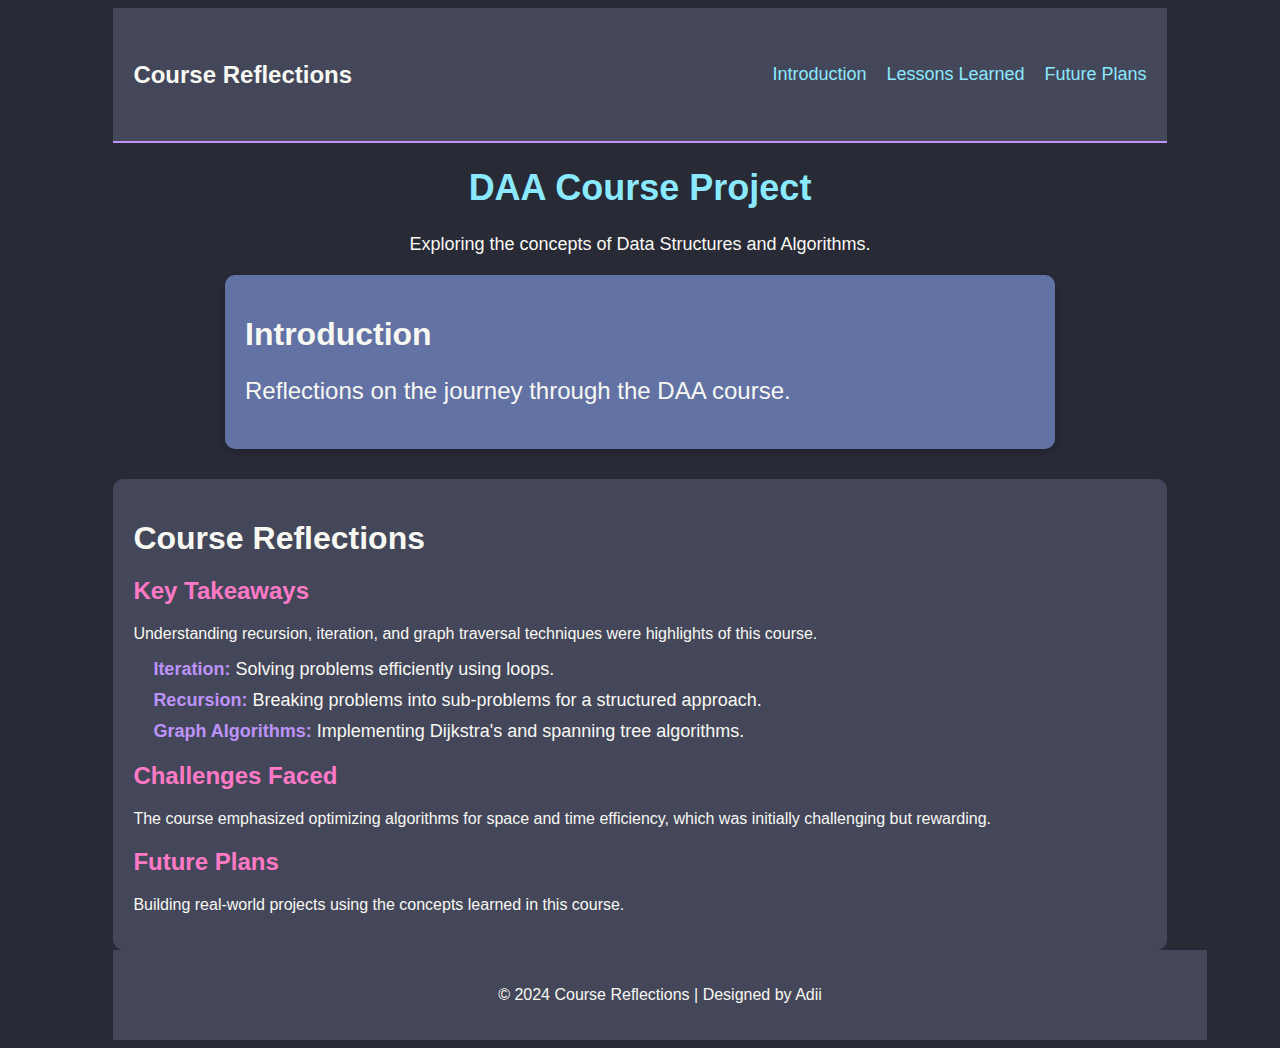
<file: course_ref/Course-Reflections.html>
<!DOCTYPE html>
<html lang="en">
<head>
    <meta charset="UTF-8">
    <meta name="viewport" content="width=device-width, initial-scale=1.0">
    <title>Course Reflections</title>
    <!-- Link to the CSS file -->
    <link rel="stylesheet" href="style.css">
</head>
<body>
    <header>
        <h1>Course Reflections</h1>
        <nav>
            <ul>
                <li><a href="#introduction">Introduction</a></li>
                <li><a href="#lessons-learned">Lessons Learned</a></li>
                <li><a href="#future-plans">Future Plans</a></li>
            </ul>
        </nav>
    </header>
    <section class="main-header">
        <h1>DAA Course Project</h1>
        <p>Exploring the concepts of Data Structures and Algorithms.</p>
    </section>
    <div class="header-box">
        <h1>Introduction</h1>
        <p>Reflections on the journey through the DAA course.</p>
    </div>
    <section id="course-reflections">
        <h1>Course Reflections</h1>
        <h2>Key Takeaways</h2>
        <p>Understanding recursion, iteration, and graph traversal techniques were highlights of this course.</p>
        <ul>
            <li><strong>Iteration:</strong> Solving problems efficiently using loops.</li>
            <li><strong>Recursion:</strong> Breaking problems into sub-problems for a structured approach.</li>
            <li><strong>Graph Algorithms:</strong> Implementing Dijkstra's and spanning tree algorithms.</li>
        </ul>
        <h2>Challenges Faced</h2>
        <p>The course emphasized optimizing algorithms for space and time efficiency, which was initially challenging but rewarding.</p>
        <h2>Future Plans</h2>
        <p>Building real-world projects using the concepts learned in this course.</p>
    </section>
    <footer>
        <p>© 2024 Course Reflections | Designed by Adii</p>
    </footer>
</body>
</html>
</file>
<file: style.css>
/* General Body Styling */
body {
    background-color: #282a36;
    color: #f8f8f2;
    font-family: 'Merriweather', sans-serif;
    margin: 0;
    padding: 0;
}

/* Header Styling */
header {
    display: flex;
    justify-content: space-between;
    align-items: center;
    padding: 10px 20px;
    background-color: #44475a;
    border-bottom: 2px solid #bd93f9;
    position: sticky;
    top: 0;
    z-index: 1000;
}

/* Header Title */
header h1 {
    color: #f8f8f2;
    font-size: 24px;
}

/* Navigation Styling with Cool Effects */
nav ul {
    list-style: none;
    display: flex;
    gap: 20px;
    padding: 10px;
    background: linear-gradient(90deg, #44475a, #6272a4);
    border-radius: 8px;
    box-shadow: 0 4px 6px rgba(0, 0, 0, 0.2);
    transition: all 0.3s ease-in-out;
}

nav ul li {
    display: inline-block;
    transition: transform 0.3s ease, background-color 0.3s ease;
}

nav ul li:hover {
    transform: scale(1.1);
}

nav ul li a {
    color: #8be9fd;
    text-decoration: none;
    font-size: 18px;
    padding: 8px 16px;
    border-radius: 4px;
    transition: background-color 0.3s, color 0.3s;
}

nav ul li a:hover {
    background-color: #ff79c6;
    color: #282a36;
}

/* Active Link Styling */
nav ul li a.active {
    background-color: #bd93f9;
    color: #282a36;
    font-weight: bold;
    box-shadow: 0 4px 8px rgba(0, 0, 0, 0.2);
}

/* Home Section Styling */
#home {
    padding: 50px 20px;
    background: linear-gradient(135deg, #44475a, #282a36);
    border-radius: 15px;
    box-shadow: 0 10px 20px rgba(0, 0, 0, 0.3);
    text-align: center;
    margin: 30px auto;
    width: 90%;
    max-width: 1200px;
    transition: transform 0.4s ease, box-shadow 0.4s ease;
}

#home:hover {
    transform: scale(1.02);
    box-shadow: 0 15px 30px rgba(0, 0, 0, 0.4);
}

#home h2 {
    color: #f8f8f2;
    font-size: 42px;
    text-transform: uppercase;
    margin-bottom: 30px;
    letter-spacing: 2px;
    text-shadow: 0 2px 4px rgba(0, 0, 0, 0.3);
}

#home p {
    color: #d6d6d6;
    font-size: 20px;
    line-height: 1.8;
    margin: 20px auto;
    width: 75%;
    transition: color 0.3s ease;
}

#home p:hover {
    color: #8be9fd;
}

#home ul {
    list-style: none;
    margin: 30px auto;
    padding: 0;
    width: 85%;
    text-align: left;
}

#home ul li {
    margin-bottom: 15px;
    font-size: 20px;
    color: #f8f8f2;
    background: linear-gradient(90deg, #6272a4, #44475a);
    padding: 15px;
    border-radius: 8px;
    box-shadow: 0 5px 10px rgba(0, 0, 0, 0.2);
    transition: background 0.3s ease, transform 0.3s ease, box-shadow 0.3s ease;
}

#home ul li:hover {
    background: #ff79c6;
    color: #282a36;
    transform: translateX(15px);
    box-shadow: 0 8px 15px rgba(0, 0, 0, 0.4);
}

/* Header Boxes Styling */
.header-box {
    margin: 30px auto;
    padding: 30px;
    background: #44475a;
    border-radius: 10px;
    box-shadow: 0 8px 16px rgba(0, 0, 0, 0.3);
    transition: transform 0.3s ease, background-color 0.3s ease;
}

.header-box:hover {
    transform: scale(1.05);
    background-color: #6272a4;
}

.header-box h1 {
    color: #bd93f9;
    font-size: 28px;
    margin-bottom: 15px;
    text-transform: uppercase;
    letter-spacing: 1.5px;
    text-shadow: 0 2px 4px rgba(0, 0, 0, 0.3);
}

.header-box p {
    color: #d6d6d6;
    font-size: 18px;
    line-height: 1.6;
    margin-bottom: 20px;
}

.header-box ul li {
    background: linear-gradient(90deg, #6272a4, #44475a);
    padding: 12px;
    border-radius: 6px;
    color: #f8f8f2;
    transition: all 0.3s ease;
}

.header-box ul li:hover {
    background: #50fa7b;
    color: #282a36;
    transform: translateX(10px);
}

/* Section Styling */
#business-cases {
    padding: 60px 20px;
    max-width: 1200px;
    margin: 30px auto;
    background: linear-gradient(135deg, #44475a, #282a36);
    border-radius: 15px;
    box-shadow: 0 8px 20px rgba(0, 0, 0, 0.3);
    transition: transform 0.3s ease, box-shadow 0.3s ease;
}

#business-cases h2 {
    text-align: center;
    font-size: 34px;
    color: #bd93f9;
    margin-bottom: 50px;
    letter-spacing: 1px;
    text-shadow: 0 2px 4px rgba(0, 0, 0, 0.3);
}

/* Case Box Styling */
.case {
    margin-bottom: 40px;
    padding: 20px 30px;
    background: #44475a;
    border-radius: 10px;
    box-shadow: 0 6px 15px rgba(0, 0, 0, 0.2);
    border-left: 6px solid #888;
    transition: transform 0.3s ease, box-shadow 0.3s ease, background-color 0.3s ease;
}

.case:hover {
    background-color: #6272a4;
    transform: translateY(-8px);
    box-shadow: 0 10px 25px rgba(0, 0, 0, 0.3);
}

/* Industrial Expansion */
.case:nth-child(1) {
    border-left-color: #ff79c6;
}

.case:nth-child(1) h3 {
    color: #ff79c6;
}

.case:nth-child(1) ul li {
    background: rgba(255, 121, 198, 0.1);
    border-left: 4px solid #ff79c6;
}

.case:nth-child(1) ul li:hover {
    background: #ff79c6;
    color: #282a36;
}

/* Healthcare Infrastructure */
.case:nth-child(2) {
    border-left-color: #50fa7b;
}

.case:nth-child(2) h3 {
    color: #50fa7b;
}

.case:nth-child(2) ul li {
    background: rgba(80, 250, 123, 0.1);
    border-left: 4px solid #50fa7b;
}

.case:nth-child(2) ul li:hover {
    background: #50fa7b;
    color: #282a36;
}

/* Education Hub */
.case:nth-child(3) {
    border-left-color: #8be9fd;
}

.case:nth-child(3) h3 {
    color: #8be9fd;
}

.case:nth-child(3) ul li {
    background: rgba(139, 233, 253, 0.1);
    border-left: 4px solid #8be9fd;
}

.case:nth-child(3) ul li:hover {
    background: #8be9fd;
    color: #282a36;
}

/* Shared Styles */
.case h3 {
    font-size: 28px;
    margin-bottom: 15px;
    font-weight: bold;
    letter-spacing: 1px;
}

.case h4 {
    font-size: 22px;
    color: #f8f8f2;
    margin-bottom: 15px;
    font-weight: 500;
}

.case p {
    font-size: 18px;
    line-height: 1.8;
    color: #d6d6d6;
    margin-bottom: 20px;
}

.case ul {
    list-style: none;
    padding: 0;
    margin: 20px 0;
}

.case ul li {
    padding: 12px;
    border-radius: 6px;
    margin-bottom: 12px;
    transition: background 0.3s ease, color 0.3s ease;
    font-size: 17px;
    color: #f8f8f2;
}


/* General Section Styling */
#course-reflections {
    padding: 60px 20px;
    max-width: 1200px;
    margin: 30px auto;
    background: linear-gradient(135deg, #44475a, #282a36);
    border-radius: 15px;
    box-shadow: 0 8px 20px rgba(0, 0, 0, 0.3);
    transition: transform 0.3s ease, box-shadow 0.3s ease;
}

#course-reflections h2 {
    text-align: center;
    font-size: 34px;
    color: #bd93f9;
    margin-bottom: 50px;
    letter-spacing: 1px;
    text-shadow: 0 2px 4px rgba(0, 0, 0, 0.3);
}

/* Section Titles Styling */
#course-reflections h3 {
    color: #f8f8f2;
    font-size: 28px;
    margin-bottom: 15px;
    text-shadow: 0 1px 3px rgba(0, 0, 0, 0.2);
    transition: color 0.3s ease, transform 0.3s ease;
}

#course-reflections h3:hover {
    color: #ff79c6;
    transform: translateX(10px);
}

/* Subsection Titles Styling */
#course-reflections h4 {
    color: #f8f8f2;
    font-size: 22px;
    margin-top: 20px;
    text-shadow: 0 1px 3px rgba(0, 0, 0, 0.2);
    transition: color 0.3s ease, transform 0.3s ease;
}

#course-reflections h4:hover {
    color: #ff79c6;
    transform: translateX(10px);
}

/* Paragraph Styling */
#course-reflections p {
    font-size: 18px;
    color: #d6d6d6;
    line-height: 1.8;
    margin-bottom: 20px;
}

/* List Styling */
#course-reflections ul {
    list-style: none;
    padding: 0;
    margin: 20px 0;
}

#course-reflections ul li {
    background: linear-gradient(90deg, #6272a4, #44475a);
    color: #f8f8f2;
    padding: 12px;
    margin-bottom: 12px;
    border-radius: 6px;
    font-size: 17px;
    transition: all 0.3s ease;
}

#course-reflections ul li:hover {
    background: #ff79c6;
    color: #282a36;
    transform: translateX(10px);
    box-shadow: 0 5px 10px rgba(0, 0, 0, 0.3);
}

/* Hover Effect for Course Section */
#course-reflections:hover {
    transform: scale(1.03);
    box-shadow: 0 12px 25px rgba(0, 0, 0, 0.4);
}

/* SDG Mapping Section */
#sdg-mapping {
    background-color: #282a36;
    color: #f8f8f2;
    padding: 40px;
    border-radius: 8px;
    box-shadow: 0px 10px 30px rgba(0, 0, 0, 0.2);
}

#sdg-mapping h2 {
    font-size: 2.5rem;
    text-align: center;
    margin-bottom: 30px;
    color: #ff79c6;
}

.business-case {
    background-color: #44475a;
    padding: 20px;
    margin-bottom: 30px;
    border-radius: 8px;
    box-shadow: 0px 5px 15px rgba(0, 0, 0, 0.3);
    transition: transform 0.3s ease, box-shadow 0.3s ease;
}

.business-case h3 {
    font-size: 2rem;
    color: #50fa7b;
    margin-bottom: 15px;
}

.business-case h4 {
    font-size: 1.5rem;
    color: #8be9fd;
    margin-top: 15px;
}

.business-case p {
    font-size: 1.1rem;
    color: #f8f8f2;
    line-height: 1.6;
}

.business-case:hover {
    transform: translateY(-5px);
    box-shadow: 0px 15px 30px rgba(0, 0, 0, 0.4);
}

.summary {
    background-color: #44475a;
    padding: 20px;
    border-radius: 8px;
    box-shadow: 0px 5px 15px rgba(0, 0, 0, 0.3);
    transition: transform 0.3s ease, box-shadow 0.3s ease;
}

.summary h3 {
    font-size: 2rem;
    color: #ff79c6;
    margin-bottom: 15px;
}

.summary ul {
    list-style-type: none;
    padding: 0;
}

.summary ul li {
    font-size: 1.1rem;
    color: #f8f8f2;
    margin-bottom: 10px;
}

.summary p {
    font-size: 1.1rem;
    color: #f8f8f2;
    line-height: 1.6;
}

.summary:hover {
    transform: translateY(-5px);
    box-shadow: 0px 15px 30px rgba(0, 0, 0, 0.4);
}

/* Hover Effects for Links */
#sdg-mapping a {
    color: #50fa7b;
    text-decoration: none;
    transition: color 0.3s ease;
}

#sdg-mapping a:hover {
    color: #ff79c6;
}


/* Global Styles */
body {
    background-color: #282a36; /* Dark grayish blue background */
    color: #f8f8f2; /* Light off-white text color */
    font-family: 'Arial', sans-serif;
}

h1, h2 {
    color: #f8f8f2; /* Light off-white text color for headers */
}

/* Section Styles */
.section {
    padding: 30px;
    margin: 20px;
    border-radius: 10px;
    background-color: #44475a; /* Dark muted purple background */
    box-shadow: 0 4px 6px rgba(0, 0, 0, 0.2);
    transition: background-color 0.3s ease, box-shadow 0.3s ease;
}

.section:hover {
    background-color: #4b5d6c; /* Darker blue-gray on hover */
    box-shadow: 0 6px 10px rgba(0, 0, 0, 0.3);
}

h1 {
    font-size: 2rem;
    text-transform: uppercase;
    letter-spacing: 1px;
}

h2 {
    font-size: 1.5rem;
    margin-top: 20px;
    color: #6a9f68; /* Muted green for sub-headers */
}

/* Paragraph & List Styles */
p {
    line-height: 1.6;
}

ul {
    margin-left: 20px;
}

li {
    margin-bottom: 10px;
    border-radius: 15px;
    padding: 5px;
    transition: all 0.3s ease;
}

/* List Item Hover Effect (only background hover) */
ul li:hover {
    background-color: #3e5062; /* Darker shade of blue-gray */
    cursor: pointer;
    padding: 10px;
    transform: scale(1.05);
}

/* Border Styling */
hr {
    border: 1px solid #4b5d6c; /* Darker blue-gray border */
    margin-top: 15px;
    margin-bottom: 20px;
}

/* Interactive Design Elements */
ul li ul {
    margin-top: 10px;
    padding-left: 20px;
    list-style-type: disc;
    color: #ff79c6; /* Light pink color for nested lists */
}

ul li ul li {
    font-size: 1rem;
    color: #f8f8f2; /* Light off-white text color for nested items */
}

/* Transitions */
ul li, h1, h2 {
    transition: color 0.3s ease;
}

/* Responsive Styles */
@media screen and (max-width: 768px) {
    .section {
        padding: 20px;
    }

    h1 {
        font-size: 1.5rem;
    }

    h2 {
        font-size: 1.2rem;
    }
}

/* Contact Section Styling */
#contact h2 {
    font-size: 1.8rem; /* Medium size for the header */
    font-weight: bold; /* Bold header */
    color: #f8f8f2; /* Light off-white text color */
}

#contact p {
    font-size: 1.2rem; /* Medium size for paragraph text */
    font-weight: bold; /* Bold paragraph text */
    color: #f8f8f2; /* Light off-white text color */
}

#contact a {
    color: #50fa7b; /* Light green for links */
    font-weight: bold; /* Bold links */
    text-decoration: none;
    transition: color 0.3s ease;
}

#contact a:hover {
    color: ##f1a7d3; /* Light pink for hover effect */
}

/* Change link color to pastel yellow */
a {
    color: #f9e79f; /* Pastel yellow */
}
</file>
<file: course_ref/style.css>
/* General Body Styling */
body {
    background-color: #282a36;
    color: #f8f8f2;
    font-family: 'Roboto', sans-serif;
    margin-left: 3cm; /* Add 3cm margin on the left */
    margin-right: 3cm; /* Add 3cm margin on the right */
}

/* Header Styling */
header {
    display: flex;
    justify-content: space-between;
    align-items: center;
    padding: 10px 20px; /* Reduced padding to decrease the height */
    background-color: #44475a; /* Navigation background color */
    border-bottom: 2px solid #bd93f9;
    height: 3cm; /* Set the height of the navigation bar to 3cm */
}

header h1 {
    color: #f8f8f2;
    font-size: 24px;
}

/* Navigation Styling */
nav ul {
    list-style: none;
    display: flex;
    gap: 20px;
}

nav ul li a {
    color: #8be9fd; /* Default link color */
    text-decoration: none;
    font-size: 18px;
}

nav ul li a:hover {
    color: #ff79c6; /* Hover color for navigation links */
}

/* Main Header Styling */
.main-header {
    text-align: center;
    margin-top: 20px;
}

.main-header h1 {
    color: #8be9fd; /* Updated color for DAA Course Project */
    font-size: 36px;
}

.main-header p {
    font-size: 18px;
}

/* Header and Description Box Styling */
.header-box {
    width: 75%; /* Set box width to 3/4 of the page */
    margin: 20px auto; /* Center the box horizontally */
    background-color: #6272a4; /* Slightly lighter purple for boxes */
    padding: 20px;
    border-radius: 10px; /* Rounded corners for the boxes */
    box-shadow: 0 4px 8px rgba(0, 0, 0, 0.2); /* Subtle shadow */
    transition: transform 0.3s, box-shadow 0.3s, background-color 0.3s; /* Smooth transition */
}

.header-box:hover {
    transform: translateY(-10px); /* Lift effect on hover */
    box-shadow: 0px 4px 15px rgba(0, 0, 0, 0.4); /* Shadow effect */
    background-color: #674ea7; /* Lighter blue on hover */
    cursor: pointer;
}

.header-box h1 {
    color: #f8f8f2;
}

.header-box p {
    font-size: 24px;
    color: #f8f8f2;
}

/* Course Reflections Section Styling */
#course-reflections {
    margin-top: 30px;
    padding: 20px;
    background-color: #44475a;
    border-radius: 10px;
}

#course-reflections h1 {
    color: #f8f8f2;
    font-size: 32px;
    margin-bottom: 20px;
}

#course-reflections h2 {
    color: #ff79c6;
    font-size: 24px;
    margin-top: 20px;
}

#course-reflections ul {
    list-style-type: none;
    padding-left: 20px;
}

#course-reflections ul li {
    font-size: 18px;
    margin-bottom: 10px;
}

#course-reflections ul li strong {
    color: #bd93f9;
}

/* Footer Styling */
footer {
    text-align: center;
    padding: 20px;
    background-color: #44475a;
    color: #f8f8f2;
    position: relative;
    bottom: 0;
    width: 100%;
}
</file>
